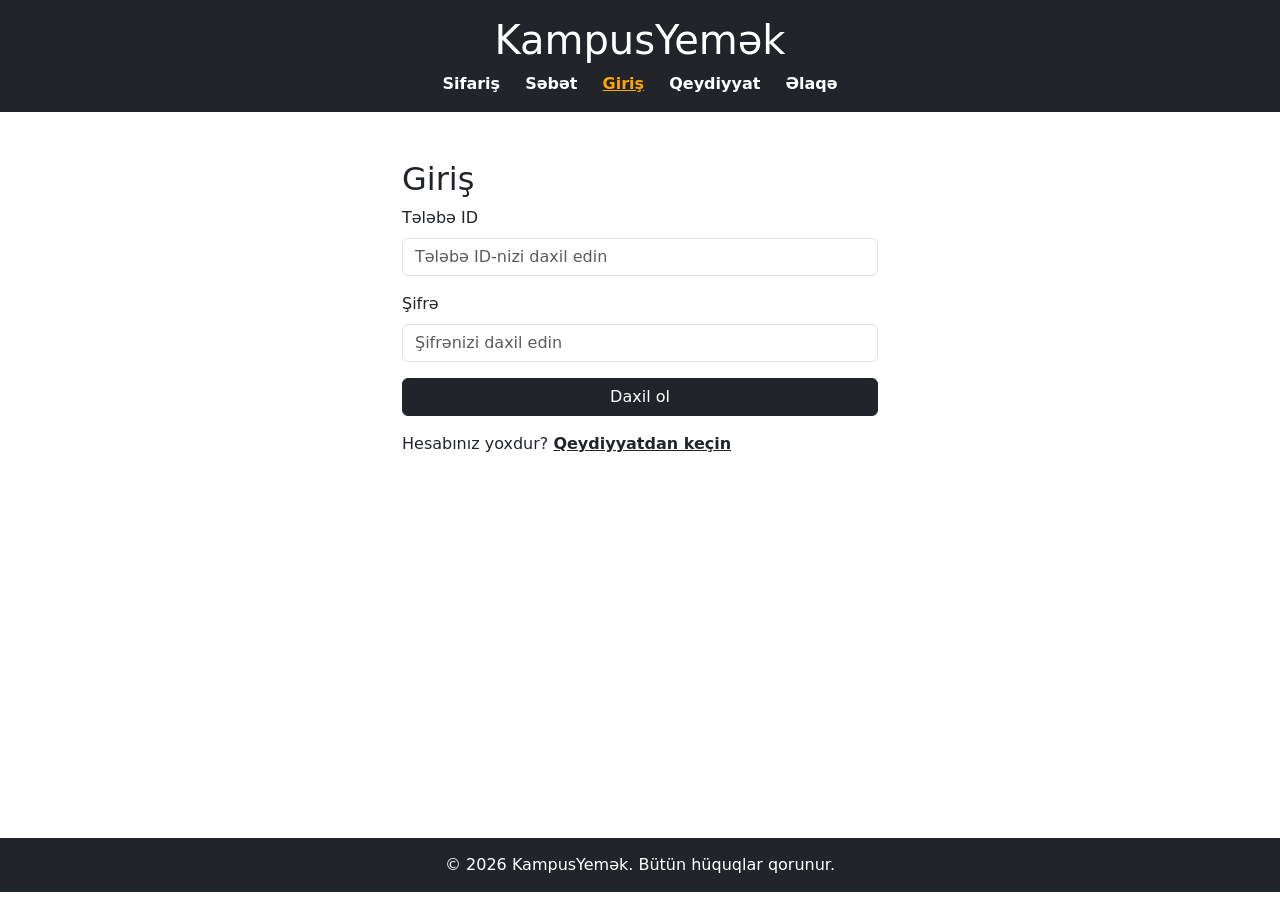
<file: index.html>
<!DOCTYPE html>
<html lang="az">
<head>
    <meta charset="UTF-8">
    <meta http-equiv="refresh" content="0; url=giris.html">
    <title>KampusYemək</title>
</head>
<body>
    <p><a href="giris.html">KampusYemək saytına keçid</a></p>
</body>
</html>
</file>
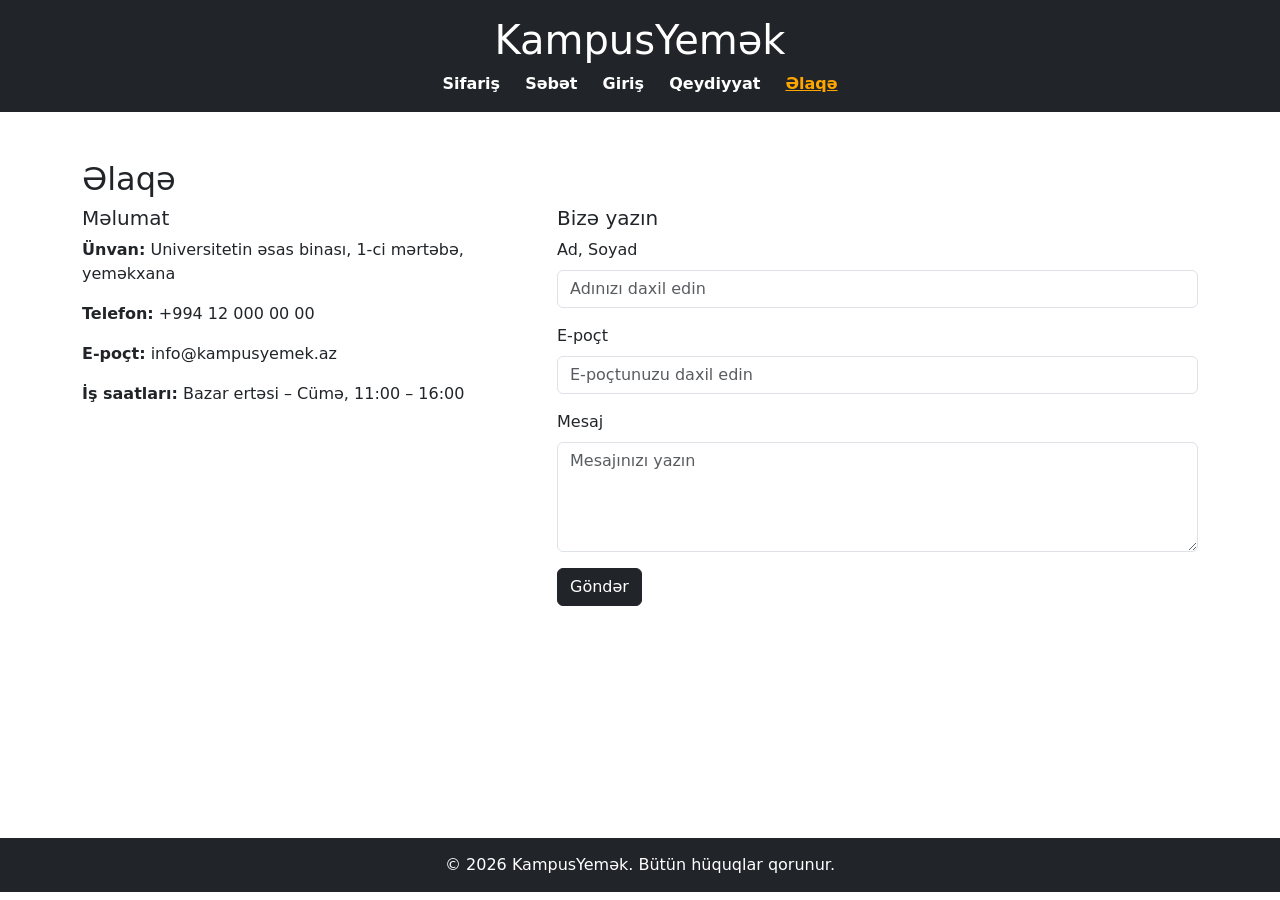
<file: elaqe.html>
<!DOCTYPE html>
<html lang="az">
<head>
    <meta charset="UTF-8">
    <meta name="viewport" content="width=device-width, initial-scale=1.0">
    <title>Əlaqə</title>
    <link href="https://cdn.jsdelivr.net/npm/bootstrap@5.3.0/dist/css/bootstrap.min.css" rel="stylesheet">
    <link rel="stylesheet" href="style.css">
</head>
<body>
<header class="bg-dark text-white text-center py-3">
    <h1>KampusYemək</h1>
    <nav>
        <a href="sifaris.html">Sifariş</a>
        <a href="sebet.html">Səbət</a>
        <a href="giris.html">Giriş</a>
        <a href="qeydiyyat.html">Qeydiyyat</a>
        <a href="elaqe.html" class="active">Əlaqə</a>
    </nav>
</header>

<main class="container my-5">
    <h2>Əlaqə</h2>

    <div class="row g-4">
        <div class="col-md-5">
            <h5>Məlumat</h5>
            <p><b>Ünvan:</b> Universitetin əsas binası, 1-ci mərtəbə, yeməkxana</p>
            <p><b>Telefon:</b> +994 12 000 00 00</p>
            <p><b>E-poçt:</b> info@kampusyemek.az</p>
            <p><b>İş saatları:</b> Bazar ertəsi – Cümə, 11:00 – 16:00</p>
        </div>

        <div class="col-md-7">
            <h5>Bizə yazın</h5>
            <form action="elaqe.html">
                <div class="mb-3">
                    <label class="form-label">Ad, Soyad</label>
                    <input type="text" class="form-control" placeholder="Adınızı daxil edin" required>
                </div>
                <div class="mb-3">
                    <label class="form-label">E-poçt</label>
                    <input type="email" class="form-control" placeholder="E-poçtunuzu daxil edin" required>
                </div>
                <div class="mb-3">
                    <label class="form-label">Mesaj</label>
                    <textarea class="form-control" rows="4" placeholder="Mesajınızı yazın" required></textarea>
                </div>
                <button type="submit" class="btn btn-dark">Göndər</button>
            </form>
        </div>
    </div>
</main>

<footer>
    <p class="mb-0">&copy; 2026 KampusYemək. Bütün hüquqlar qorunur.</p>
</footer>
</body>
</html>
</file>
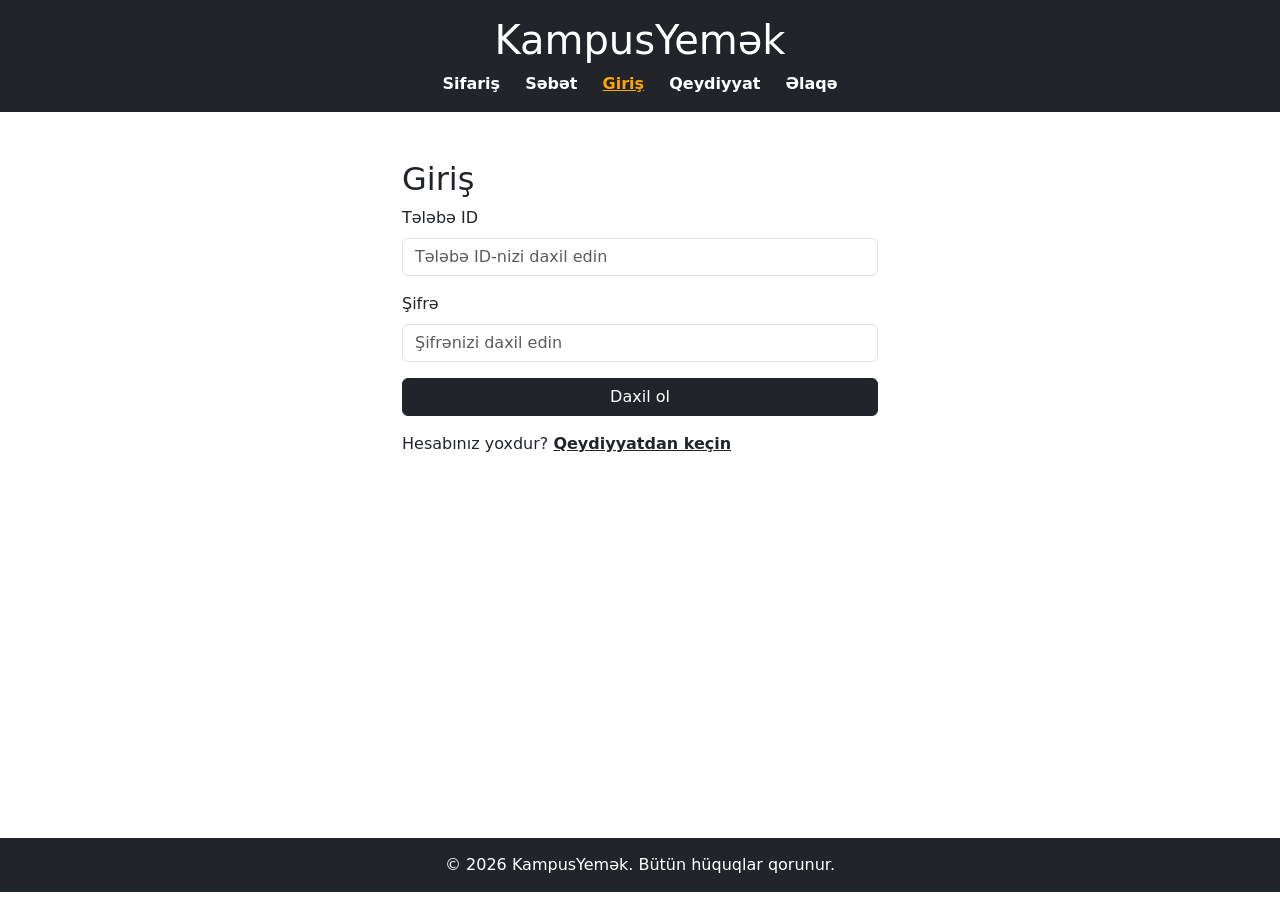
<file: giris.html>
<!DOCTYPE html>
<html lang="az">
<head>
    <meta charset="UTF-8">
    <meta name="viewport" content="width=device-width, initial-scale=1.0">
    <title>Giriş</title>
    <link href="https://cdn.jsdelivr.net/npm/bootstrap@5.3.0/dist/css/bootstrap.min.css" rel="stylesheet">
    <link rel="stylesheet" href="style.css">
</head>
<body>
<header class="bg-dark text-white text-center py-3">
    <h1>KampusYemək</h1>
    <nav>
        <a href="sifaris.html">Sifariş</a>
        <a href="sebet.html">Səbət</a>
        <a href="giris.html" class="active">Giriş</a>
        <a href="qeydiyyat.html">Qeydiyyat</a>
        <a href="elaqe.html">Əlaqə</a>
    </nav>
</header>

<main class="container my-5" style="max-width: 500px;">
    <h2>Giriş</h2>
    <form action="sifaris.html">
        <div class="mb-3">
            <label class="form-label">Tələbə ID</label>
            <input type="text" inputmode="numeric" pattern="[0-9]+" title="Yalnız rəqəm daxil edin" class="form-control" placeholder="Tələbə ID-nizi daxil edin" required>
        </div>
        <div class="mb-3">
            <label class="form-label">Şifrə</label>
            <input type="password" class="form-control" placeholder="Şifrənizi daxil edin" required>
        </div>
        <button type="submit" class="btn btn-dark w-100">Daxil ol</button>
    </form>

    <div class="mt-3">
        Hesabınız yoxdur? <a href="qeydiyyat.html">Qeydiyyatdan keçin</a>
    </div>
</main>

<footer>
    <p class="mb-0">&copy; 2026 KampusYemək. Bütün hüquqlar qorunur.</p>
</footer>
</body>
</html>
</file>
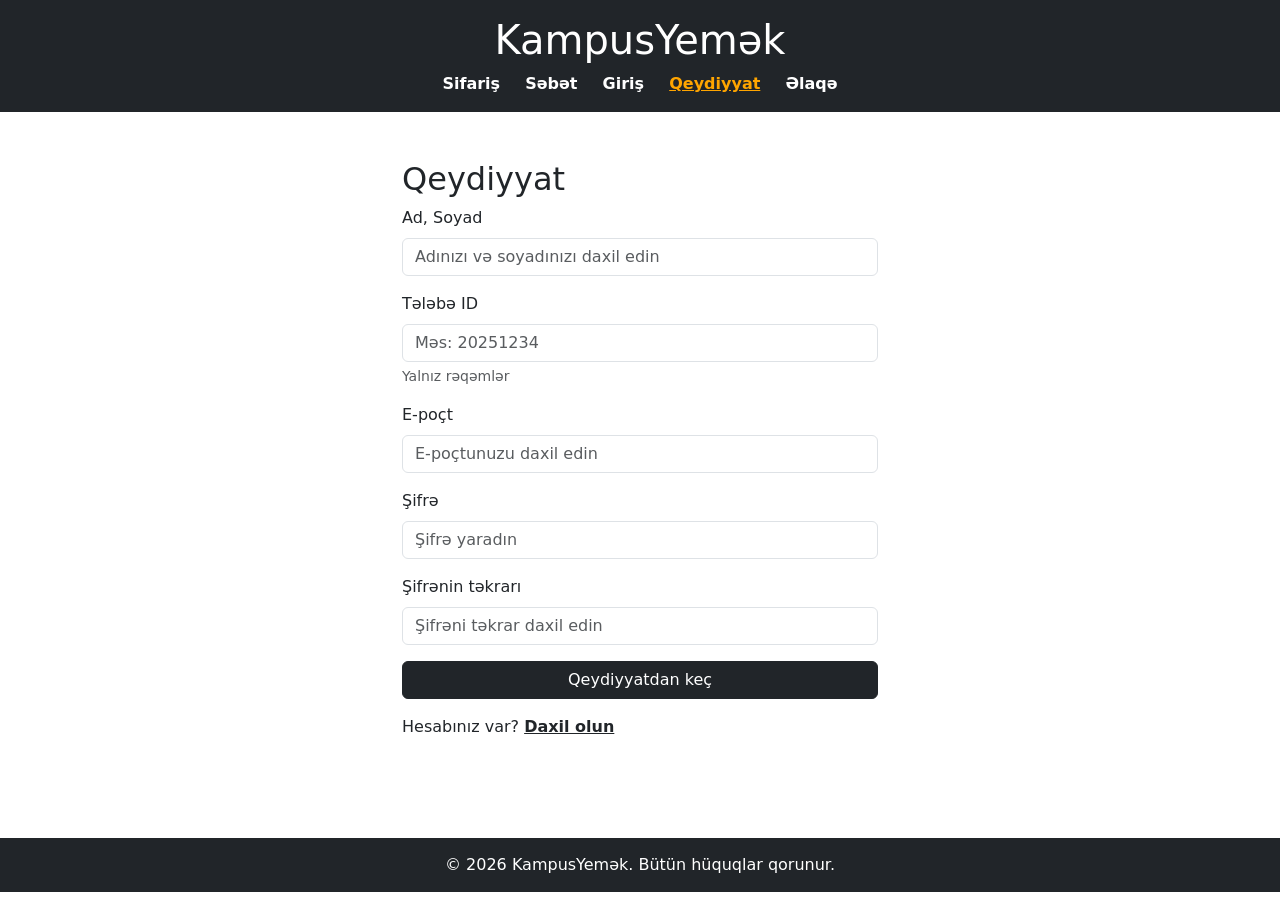
<file: qeydiyyat.html>
<!DOCTYPE html>
<html lang="az">
<head>
    <meta charset="UTF-8">
    <meta name="viewport" content="width=device-width, initial-scale=1.0">
    <title>Qeydiyyat</title>
    <link href="https://cdn.jsdelivr.net/npm/bootstrap@5.3.0/dist/css/bootstrap.min.css" rel="stylesheet">
    <link rel="stylesheet" href="style.css">
</head>
<body>
<header class="bg-dark text-white text-center py-3">
    <h1>KampusYemək</h1>
    <nav>
        <a href="sifaris.html">Sifariş</a>
        <a href="sebet.html">Səbət</a>
        <a href="giris.html">Giriş</a>
        <a href="qeydiyyat.html" class="active">Qeydiyyat</a>
        <a href="elaqe.html">Əlaqə</a>
    </nav>
</header>

<main class="container my-5" style="max-width: 500px;">
    <h2>Qeydiyyat</h2>
    <form action="giris.html">
        <div class="mb-3">
            <label class="form-label">Ad, Soyad</label>
            <input type="text" class="form-control" placeholder="Adınızı və soyadınızı daxil edin" required>
        </div>
        <div class="mb-3">
            <label class="form-label">Tələbə ID</label>
            <input type="text" inputmode="numeric" pattern="[0-9]+" title="Yalnız rəqəm daxil edin" class="form-control" placeholder="Məs: 20251234" required>
            <div class="form-text">Yalnız rəqəmlər</div>
        </div>
        <div class="mb-3">
            <label class="form-label">E-poçt</label>
            <input type="email" class="form-control" placeholder="E-poçtunuzu daxil edin" required>
        </div>
        <div class="mb-3">
            <label class="form-label">Şifrə</label>
            <input type="password" class="form-control" placeholder="Şifrə yaradın" required>
        </div>
        <div class="mb-3">
            <label class="form-label">Şifrənin təkrarı</label>
            <input type="password" class="form-control" placeholder="Şifrəni təkrar daxil edin" required>
        </div>
        <button type="submit" class="btn btn-dark w-100">Qeydiyyatdan keç</button>
    </form>

    <div class="mt-3">
        Hesabınız var? <a href="giris.html">Daxil olun</a>
    </div>
</main>

<footer>
    <p class="mb-0">&copy; 2026 KampusYemək. Bütün hüquqlar qorunur.</p>
</footer>
</body>
</html>
</file>
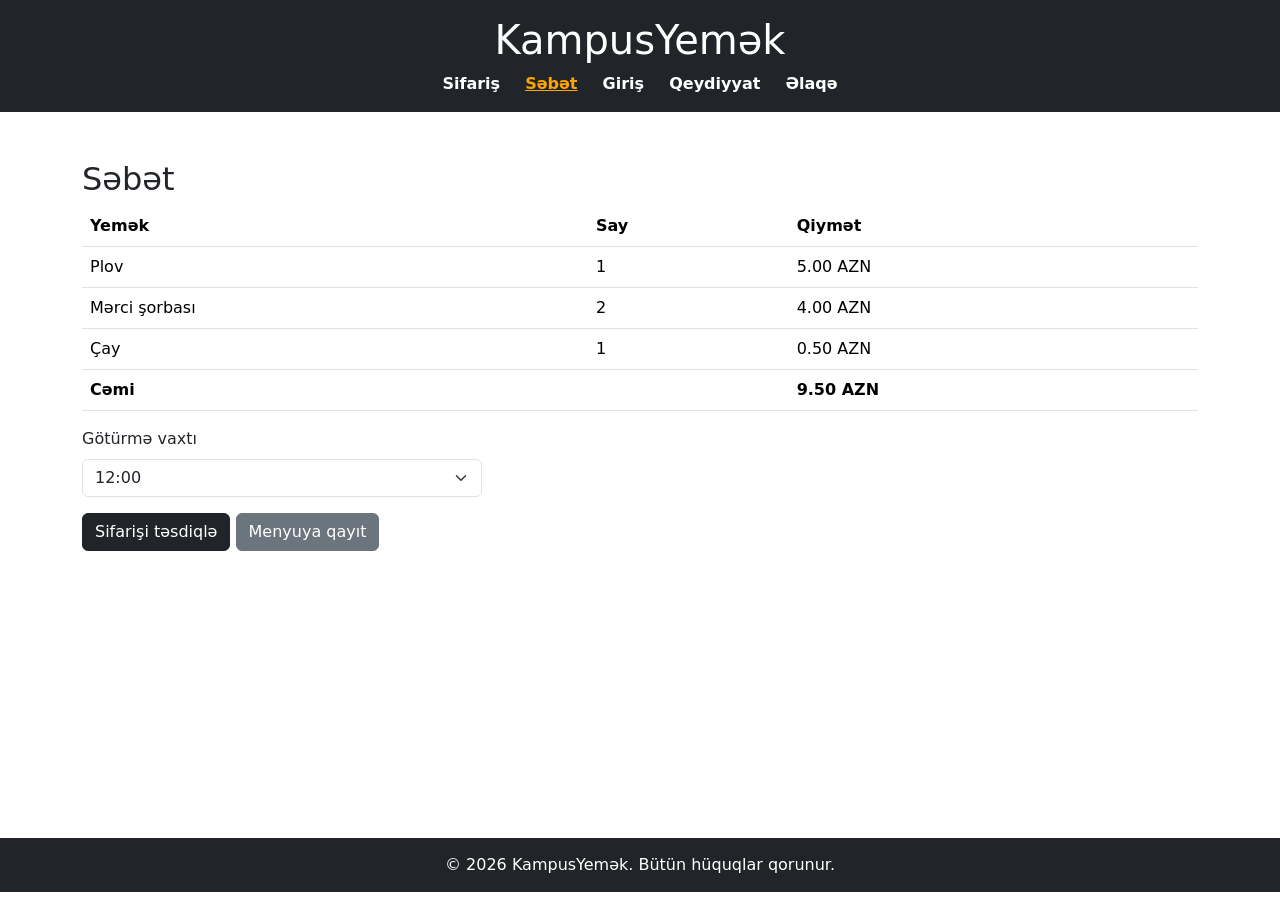
<file: sebet.html>
<!DOCTYPE html>
<html lang="az">
<head>
    <meta charset="UTF-8">
    <meta name="viewport" content="width=device-width, initial-scale=1.0">
    <title>Səbət</title>
    <link href="https://cdn.jsdelivr.net/npm/bootstrap@5.3.0/dist/css/bootstrap.min.css" rel="stylesheet">
    <link rel="stylesheet" href="style.css">
</head>
<body>
<header class="bg-dark text-white text-center py-3">
    <h1>KampusYemək</h1>
    <nav>
        <a href="sifaris.html">Sifariş</a>
        <a href="sebet.html" class="active">Səbət</a>
        <a href="giris.html">Giriş</a>
        <a href="qeydiyyat.html">Qeydiyyat</a>
        <a href="elaqe.html">Əlaqə</a>
    </nav>
</header>

<main class="container my-5">
    <h2>Səbət</h2>

    <table class="table">
        <thead>
            <tr>
                <th>Yemək</th>
                <th>Say</th>
                <th>Qiymət</th>
            </tr>
        </thead>
        <tbody>
            <tr>
                <td>Plov</td>
                <td>1</td>
                <td>5.00 AZN</td>
            </tr>
            <tr>
                <td>Mərci şorbası</td>
                <td>2</td>
                <td>4.00 AZN</td>
            </tr>
            <tr>
                <td>Çay</td>
                <td>1</td>
                <td>0.50 AZN</td>
            </tr>
        </tbody>
        <tfoot>
            <tr>
                <th colspan="2">Cəmi</th>
                <th>9.50 AZN</th>
            </tr>
        </tfoot>
    </table>

    <form action="sifaris.html" style="max-width: 400px;">
        <div class="mb-3">
            <label class="form-label">Götürmə vaxtı</label>
            <select class="form-select">
                <option>12:00</option>
                <option>12:30</option>
                <option>13:00</option>
            </select>
        </div>
        <button type="submit" class="btn btn-dark">Sifarişi təsdiqlə</button>
        <a href="sifaris.html" class="btn btn-secondary">Menyuya qayıt</a>
    </form>
</main>

<footer>
    <p class="mb-0">&copy; 2026 KampusYemək. Bütün hüquqlar qorunur.</p>
</footer>
</body>
</html>
</file>
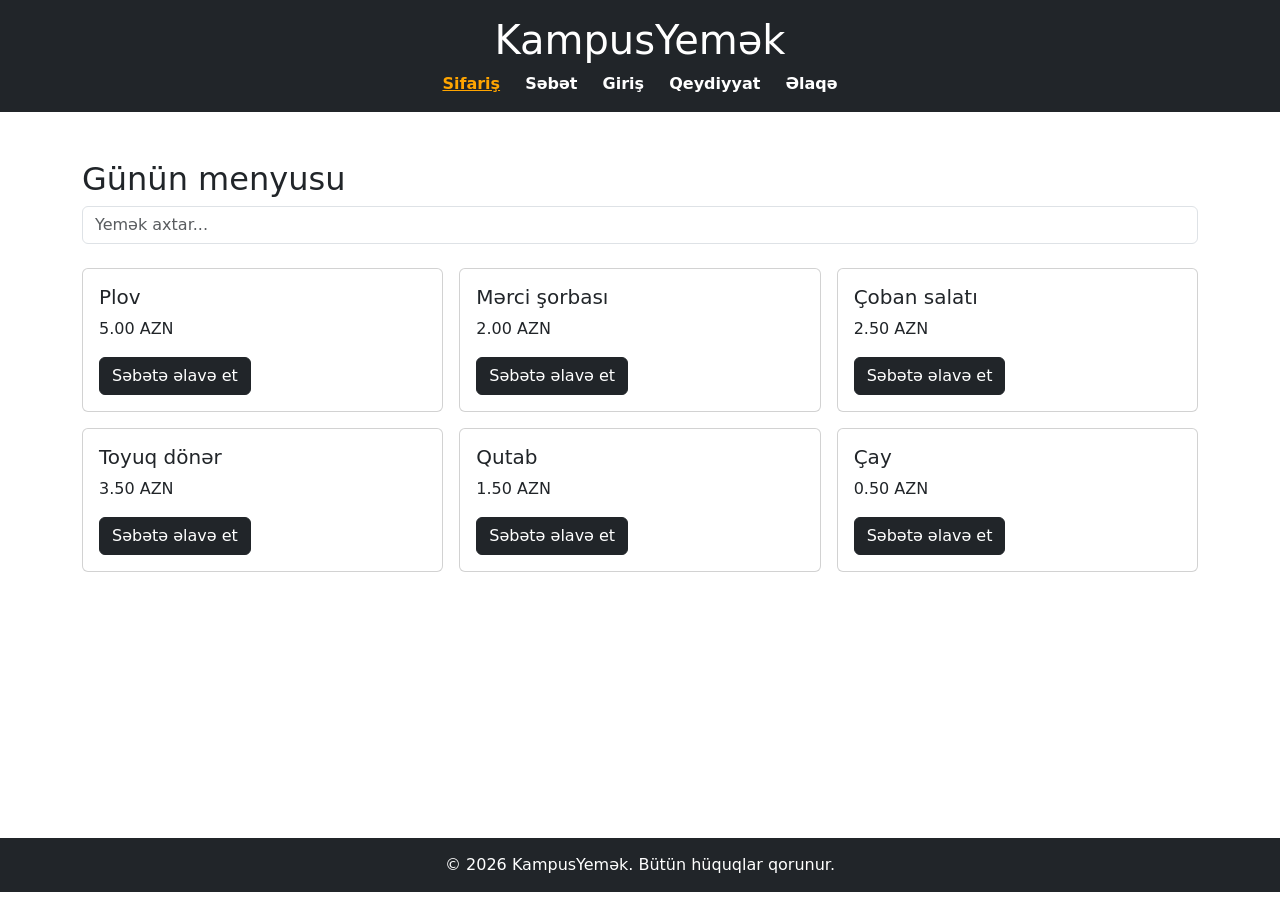
<file: sifaris.html>
<!DOCTYPE html>
<html lang="az">
<head>
    <meta charset="UTF-8">
    <meta name="viewport" content="width=device-width, initial-scale=1.0">
    <title>Sifariş</title>
    <link href="https://cdn.jsdelivr.net/npm/bootstrap@5.3.0/dist/css/bootstrap.min.css" rel="stylesheet">
    <link rel="stylesheet" href="style.css">
</head>
<body>
<header class="bg-dark text-white text-center py-3">
    <h1>KampusYemək</h1>
    <nav>
        <a href="sifaris.html" class="active">Sifariş</a>
        <a href="sebet.html">Səbət</a>
        <a href="giris.html">Giriş</a>
        <a href="qeydiyyat.html">Qeydiyyat</a>
        <a href="elaqe.html">Əlaqə</a>
    </nav>
</header>

<main class="container my-5">
    <h2>Günün menyusu</h2>

    <input type="search" class="form-control mb-4" placeholder="Yemək axtar...">

    <div class="row g-3">
        <div class="col-md-4">
            <div class="card">
                <div class="card-body">
                    <h5 class="card-title">Plov</h5>
                    <p class="card-text">5.00 AZN</p>
                    <a href="sebet.html" class="btn btn-dark">Səbətə əlavə et</a>
                </div>
            </div>
        </div>
        <div class="col-md-4">
            <div class="card">
                <div class="card-body">
                    <h5 class="card-title">Mərci şorbası</h5>
                    <p class="card-text">2.00 AZN</p>
                    <a href="sebet.html" class="btn btn-dark">Səbətə əlavə et</a>
                </div>
            </div>
        </div>
        <div class="col-md-4">
            <div class="card">
                <div class="card-body">
                    <h5 class="card-title">Çoban salatı</h5>
                    <p class="card-text">2.50 AZN</p>
                    <a href="sebet.html" class="btn btn-dark">Səbətə əlavə et</a>
                </div>
            </div>
        </div>
        <div class="col-md-4">
            <div class="card">
                <div class="card-body">
                    <h5 class="card-title">Toyuq dönər</h5>
                    <p class="card-text">3.50 AZN</p>
                    <a href="sebet.html" class="btn btn-dark">Səbətə əlavə et</a>
                </div>
            </div>
        </div>
        <div class="col-md-4">
            <div class="card">
                <div class="card-body">
                    <h5 class="card-title">Qutab</h5>
                    <p class="card-text">1.50 AZN</p>
                    <a href="sebet.html" class="btn btn-dark">Səbətə əlavə et</a>
                </div>
            </div>
        </div>
        <div class="col-md-4">
            <div class="card">
                <div class="card-body">
                    <h5 class="card-title">Çay</h5>
                    <p class="card-text">0.50 AZN</p>
                    <a href="sebet.html" class="btn btn-dark">Səbətə əlavə et</a>
                </div>
            </div>
        </div>
    </div>
</main>

<footer>
    <p class="mb-0">&copy; 2026 KampusYemək. Bütün hüquqlar qorunur.</p>
</footer>
</body>
</html>
</file>
<file: style.css>
/* Naviqasiya paneli */
nav a {
    margin: 0 10px;
    color: white;
    text-decoration: none;
    font-weight: bold;
}

nav a:hover {
    color: black;
    text-decoration: underline;
}

nav a.active {
    color: #FFA500;
    text-decoration: underline;
}

main {
    min-height: 70vh;
}

/* Footer */
footer {
    background-color: #212529;
    text-align: center;
    padding: 15px;
    color: white;
}

/* Mətn içindəki linklər */
main a:not(.btn) {
    color: #212529;
    font-weight: bold;
}
</file>
